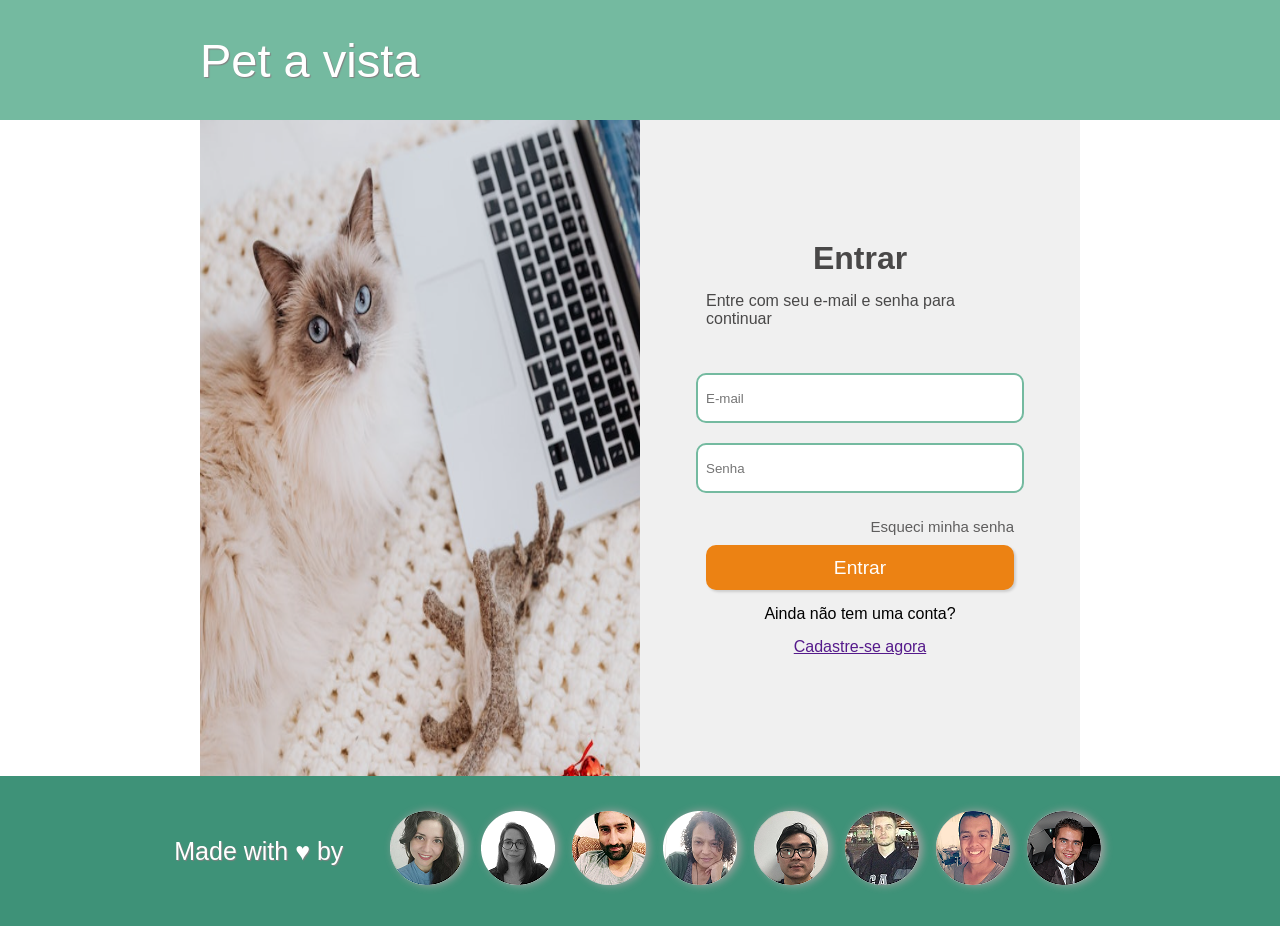
<file: index.html>
<!DOCTYPE html>
<html lang="pt-br">
  <head>
    <meta charset="UTF-8" />
    <meta http-equiv="X-UA-Compatible" content="IE=edge" />
    <meta name="viewport" content="width=device-width, initial-scale=1.0" />
    <title>Pet a Vista</title>
    <link href="../style/style.css" rel="stylesheet" />
  </head>
  <body>
    <header>
      <p onclick="sair()">Pet a vista</p>
    </header>
    <main>
      <div class="login-container">
        <div>
          <img
            src="../images/pets/cat-login.png"
            alt="Foto de um gato com um notebook"
          />
        </div>
        <div class="login-form">
          <div>
            <h1>Entrar</h1>
            <p class="login-text">
              Entre com seu e-mail e senha para continuar
            </p>
          </div>
          <div class="input-form">
            <input
              type="email"
              placeholder="E-mail"
              id="email"
              onchange="onChangeEmail()"
            />
            <!-- <div class="erro" id="emailObrigatorio">E-mail é obrigatório</div>
            <div class="erro" id="emailInvalido">E-mail inválido</div> -->
            <input
              type="password"
              placeholder="Senha"
              id="password"
              onblur="onChangeSenha()"
            />
            <!-- <div class="erro" id="senhaObrigatoria">Senha é obrigatório</div> -->
            <a
              href=""
              class="recover-password"
              id="recuperarSenha"
              >Esqueci minha senha
            </a>
          </div>
          <div class="btn-login">
            <button id="btnEntrar" onclick="logar()">
              Entrar
            </button>
            <p>Ainda não tem uma conta?</p>
            <a href="">Cadastre-se agora</a>
          </div>
        </div>
      </div>
    </main>
    <footer>
      <p>Made with ♥ by &nbsp &nbsp &nbsp</p>
      <div>
        <a href="https://github.com/alexa2me" target="_blank">
          <img src="/images/developers/alexandra.png" alt="Alexandra" />
        </a>
        <a href="https://github.com/fernandagiacomel" target="_blank">
          <img src="/images/developers/fernanda.png" alt="Fernanda" />
        </a>
        <a href="https://github.com/enricoasc" target="_blank">
          <img src="/images/developers/enrico.png" alt="Enrico" />
        </a>
        <a href="https://github.com/marleicampos" target="_blank">
          <img src="/images/developers/marlei.png" alt="Marlei" />
        </a>
        <a href="https://github.com/harleiaki" target="_blank">
          <img src="/images/developers/harley.png" alt="Harley" />
        </a>
        <a href="https://github.com/gabolex" target="_blank">
          <img src="/images/developers/gabriel.png" alt="Gabriel" />
        </a>
        <a href="https://github.com/mourajorge" target="_blank">
          <img src="/images/developers/joao.png" alt="Joao" />
        </a>
        <a href="https://github.com/arnoldcainan" target="_blank">
          <img src="/images/developers/arnold.png" alt="Arnold" />
        </a>
      </div>
    </footer>
    <script src="../logic/script.js"></script>
  </body>
</html>
</file>
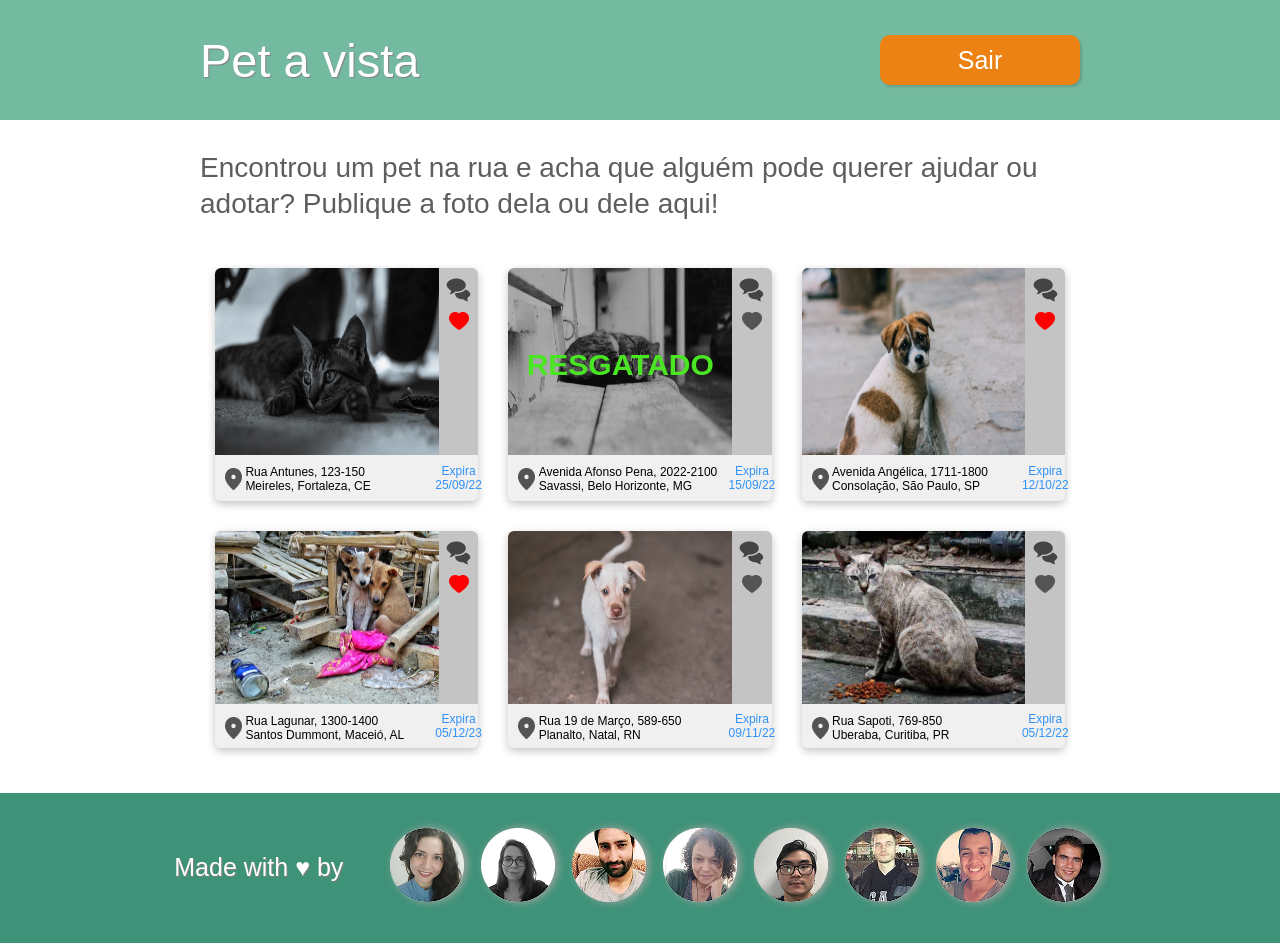
<file: home-logada.html>
<!DOCTYPE html>
<html lang="pt-br">
  <head>
    <meta charset="UTF-8" />
    <meta http-equiv="X-UA-Compatible" content="IE=edge" />
    <meta name="viewport" content="width=device-width, initial-scale=1.0" />
    <title>Pet a Vista</title>
    <link href="../style/style.css" rel="stylesheet" />
    <script src="../logic/script.js"></script>
  </head>

  <body>
    <header>
      <p>Pet a vista</p>
      <button onclick="sair()">Sair</button>
    </header>

    <main>
      <h2>
        Encontrou um pet na rua e acha que alguém pode querer ajudar ou adotar?
        Publique a foto dela ou dele aqui!
      </h2>
      <div class="cards-container">
        <div class="card">
          <img
            src="../images/pets/gray-cat.png"
            class="animal-picture"
            alt="imagem de um gato abandonado"
          />
          <div class="social-column">
            <img
              src="../images/icons/balloons.png"
              alt="ícone de balão de conversa"
            />
            <img
              src="../images/icons/red-heart.png"
              alt="imagem de coração vermelho"
            />
          </div>
          <div class="location-row">
            <img
              src="../images/icons/location.png"
              alt="ícone de localizaçao"
            />
            <p>Rua Antunes, 123-150 <br />Meireles, Fortaleza, CE</p>
          </div>
          <div class="expiration-date">
            <p>Expira <br />25/09/22</p>
          </div>
        </div>

        <div class="card">
          <div>
            <img
              src="../images/pets/cat-in-a-bench.png"
              class="animal-picture rescued"
              alt="imagem de um cao resgatado"
            />
            <p class="label-rescued">RESGATADO</p>
          </div>
          <div class="social-column">
            <img
              src="../images/icons/balloons.png"
              alt="ícone de balão de conversa"
            />
            <img src="../images/icons/heart.png" alt="imagem de coraçao" />
          </div>
          <div class="location-row">
            <img
              src="../images/icons/location.png"
              alt="ícone de localizaçao"
            />
            <p>
              Avenida Afonso Pena, 2022-2100 <br />Savassi, Belo Horizonte, MG
            </p>
          </div>
          <div class="expiration-date">
            <p>Expira <br />15/09/22</p>
          </div>
        </div>

        <div class="card">
          <img
            src="../images/pets/stray-dog.jpeg"
            class="animal-picture"
            alt="imagem de um cachorro abandonado"
          />
          <div class="social-column">
            <img
              src="../images/icons/balloons.png"
              alt="ícone de balão de conversa"
            />
            <img
              src="../images/icons/red-heart.png"
              alt="imagem de coração vermelho"
            />
          </div>
          <div class="location-row">
            <img
              src="../images/icons/location.png"
              alt="ícone de localizaçao"
            />
            <p>Avenida Angélica, 1711-1800 <br />Consolação, São Paulo, SP</p>
          </div>
          <div class="expiration-date">
            <p>Expira <br />12/10/22</p>
          </div>
        </div>

        <div class="card">
          <img
            src="../images/pets/two-dogs.png"
            class="animal-picture"
            alt="imagem de dois cachorros abandonados"
          />
          <div class="social-column">
            <img
              src="../images/icons/balloons.png"
              alt="ícone de balão de conversa"
            />
            <img
              src="../images/icons/red-heart.png"
              alt="imagem de coração vermelho"
            />
          </div>
          <div class="location-row">
            <img
              src="../images/icons/location.png"
              alt="ícone de localizaçao"
            />
            <p>Rua Lagunar, 1300-1400 <br />Santos Dummont, Maceió, AL</p>
          </div>
          <div class="expiration-date">
            <p>Expira <br />05/12/23</p>
          </div>
        </div>

        <div class="card">
          <img
            src="../images/pets/white-puppy.png"
            class="animal-picture"
            alt="imagem de um cachorro branco na rua"
          />
          <div class="social-column">
            <img
              src="../images/icons/balloons.png"
              alt="ícone de balão de conversa"
            />
            <img src="../images/icons/heart.png" alt="imagem de coraçao" />
          </div>
          <div class="location-row">
            <img
              src="../images/icons/location.png"
              alt="ícone de localizaçao"
            />
            <p>Rua 19 de Março, 589-650 <br />Planalto, Natal, RN</p>
          </div>
          <div class="expiration-date">
            <p>Expira <br />09/11/22</p>
          </div>
        </div>

        <div class="card">
          <img
            src="../images/pets/stray-cat.jpeg"
            class="animal-picture"
            alt="imagem de um gato abandonado"
          />
          <div class="social-column">
            <img
              src="../images/icons/balloons.png"
              alt="ícone de balão de conversa"
            />
            <img src="../images/icons/heart.png" alt="imagem de coraçao" />
          </div>
          <div class="location-row">
            <img
              src="../images/icons/location.png"
              alt="ícone de localizaçao"
            />
            <p>Rua Sapoti, 769-850 <br />Uberaba, Curitiba, PR</p>
          </div>
          <div class="expiration-date">
            <p>Expira <br />05/12/22</p>
          </div>
        </div>
      </div>
    </main>
    <footer>
      <p>Made with ♥ by &nbsp &nbsp &nbsp</p>
      <div>
        <a href="https://github.com/alexa2me" target="_blank">
          <img src="/images/developers/alexandra.png" alt="Alexandra" />
        </a>
        <a href="https://github.com/fernandagiacomel" target="_blank">
          <img src="/images/developers/fernanda.png" alt="Fernanda" />
        </a>
        <a href="https://github.com/enricoasc" target="_blank">
          <img src="/images/developers/enrico.png" alt="Enrico" />
        </a>
        <a href="https://github.com/marleicampos" target="_blank">
          <img src="/images/developers/marlei.png" alt="Marlei" />
        </a>
        <a href="https://github.com/harleiaki" target="_blank">
          <img src="/images/developers/harley.png" alt="Harley" />
        </a>
        <a href="https://github.com/gabolex" target="_blank">
          <img src="/images/developers/gabriel.png" alt="Gabriel" />
        </a>
        <a href="https://github.com/mourajorge" target="_blank">
          <img src="/images/developers/joao.png" alt="Joao" />
        </a>
        <a href="https://github.com/arnoldcainan" target="_blank">
          <img src="/images/developers/arnold.png" alt="Arnold" />
        </a>
      </div>
    </footer>
  </body>
</html>
</file>
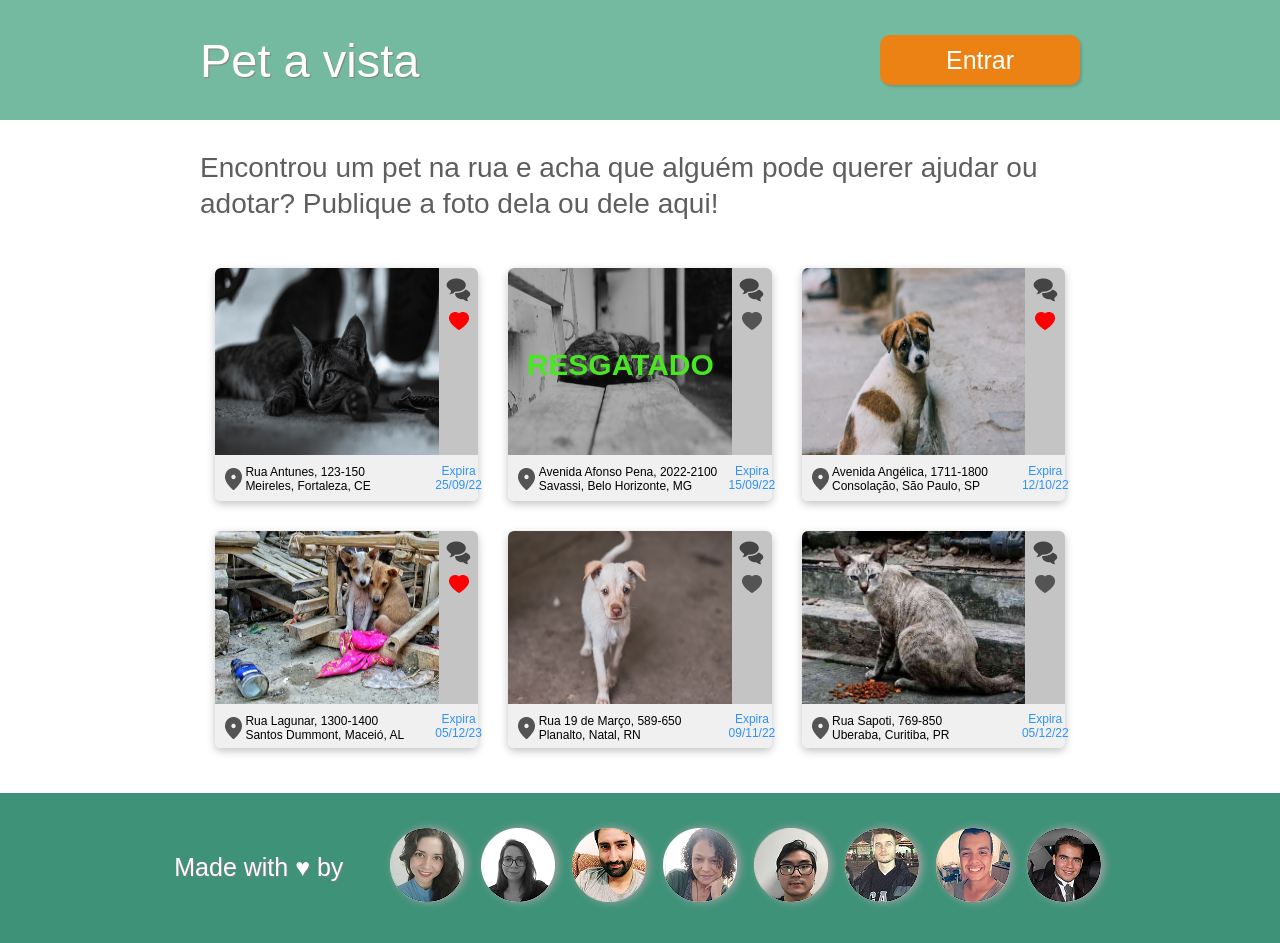
<file: home-nao-logada.html>
<!DOCTYPE html>
<html lang="pt-br">
  <head>
    <meta charset="UTF-8" />
    <meta http-equiv="X-UA-Compatible" content="IE=edge" />
    <meta name="viewport" content="width=device-width, initial-scale=1.0" />
    <title>Pet a Vista</title>
    <link href="../style/style.css" rel="stylesheet" />
    <script src="../logic/script.js"></script>
  </head>
  <body>
    <header>
      <p>Pet a vista</p>
      <button onclick="entrar()">Entrar</button>
    </header>
    <main>
      <h2>
        Encontrou um pet na rua e acha que alguém pode querer ajudar ou adotar?
        Publique a foto dela ou dele aqui!
      </h2>
      <div class="cards-container">
        <div class="card">
          <img
            src="../images/pets/gray-cat.png"
            class="animal-picture"
            alt="imagem de um gato abandonado"
          />
          <div class="social-column">
            <img
              src="../images/icons/balloons.png"
              alt="ícone de balão de conversa"
            />
            <img
              src="../images/icons/red-heart.png"
              alt="imagem de coração vermelho"
            />
          </div>
          <div class="location-row">
            <img
              src="../images/icons/location.png"
              alt="ícone de localizaçao"
            />
            <p>Rua Antunes, 123-150 <br />Meireles, Fortaleza, CE</p>
          </div>
          <div class="expiration-date">
            <p>Expira <br />25/09/22</p>
          </div>
        </div>

        <div class="card">
          <div>
            <img
              src="../images/pets/cat-in-a-bench.png"
              class="animal-picture rescued"
              alt="imagem de um cao resgatado"
            />
            <p class="label-rescued">RESGATADO</p>
          </div>
          <div class="social-column">
            <img
              src="../images/icons/balloons.png"
              alt="ícone de balão de conversa"
            />
            <img src="../images/icons/heart.png" alt="imagem de coraçao" />
          </div>
          <div class="location-row">
            <img
              src="../images/icons/location.png"
              alt="ícone de localizaçao"
            />
            <p>
              Avenida Afonso Pena, 2022-2100 <br />Savassi, Belo Horizonte, MG
            </p>
          </div>
          <div class="expiration-date">
            <p>Expira <br />15/09/22</p>
          </div>
        </div>

        <div class="card">
          <img
            src="../images/pets/stray-dog.jpeg"
            class="animal-picture"
            alt="imagem de um cachorro abandonado"
          />
          <div class="social-column">
            <img
              src="../images/icons/balloons.png"
              alt="ícone de balão de conversa"
            />
            <img
              src="../images/icons/red-heart.png"
              alt="imagem de coração vermelho"
            />
          </div>
          <div class="location-row">
            <img
              src="../images/icons/location.png"
              alt="ícone de localizaçao"
            />
            <p>Avenida Angélica, 1711-1800 <br />Consolação, São Paulo, SP</p>
          </div>
          <div class="expiration-date">
            <p>Expira <br />12/10/22</p>
          </div>
        </div>

        <div class="card">
          <img
            src="../images/pets/two-dogs.png"
            class="animal-picture"
            alt="imagem de dois cachorros abandonados"
          />
          <div class="social-column">
            <img
              src="../images/icons/balloons.png"
              alt="ícone de balão de conversa"
            />
            <img
              src="../images/icons/red-heart.png"
              alt="imagem de coração vermelho"
            />
          </div>
          <div class="location-row">
            <img
              src="../images/icons/location.png"
              alt="ícone de localizaçao"
            />
            <p>Rua Lagunar, 1300-1400 <br />Santos Dummont, Maceió, AL</p>
          </div>
          <div class="expiration-date">
            <p>Expira <br />05/12/23</p>
          </div>
        </div>

        <div class="card">
          <img
            src="../images/pets/white-puppy.png"
            class="animal-picture"
            alt="imagem de um cachorro branco na rua"
          />
          <div class="social-column">
            <img
              src="../images/icons/balloons.png"
              alt="ícone de balão de conversa"
            />
            <img src="../images/icons/heart.png" alt="imagem de coraçao" />
          </div>
          <div class="location-row">
            <img
              src="../images/icons/location.png"
              alt="ícone de localizaçao"
            />
            <p>Rua 19 de Março, 589-650 <br />Planalto, Natal, RN</p>
          </div>
          <div class="expiration-date">
            <p>Expira <br />09/11/22</p>
          </div>
        </div>

        <div class="card">
          <img
            src="../images/pets/stray-cat.jpeg"
            class="animal-picture"
            alt="imagem de um gato abandonado"
          />
          <div class="social-column">
            <img
              src="../images/icons/balloons.png"
              alt="ícone de balão de conversa"
            />
            <img src="../images/icons/heart.png" alt="imagem de coraçao" />
          </div>
          <div class="location-row">
            <img
              src="../images/icons/location.png"
              alt="ícone de localizaçao"
            />
            <p>Rua Sapoti, 769-850 <br />Uberaba, Curitiba, PR</p>
          </div>
          <div class="expiration-date">
            <p>Expira <br />05/12/22</p>
          </div>
        </div>
      </div>
    </main>
    <footer>
      <p>Made with ♥ by &nbsp &nbsp &nbsp</p>
      <div>
        <a href="https://github.com/alexa2me" target="_blank">
          <img src="/images/developers/alexandra.png" alt="Alexandra" />
        </a>
        <a href="https://github.com/fernandagiacomel" target="_blank">
          <img src="/images/developers/fernanda.png" alt="Fernanda" />
        </a>
        <a href="https://github.com/enricoasc" target="_blank">
          <img src="/images/developers/enrico.png" alt="Enrico" />
        </a>
        <a href="https://github.com/marleicampos" target="_blank">
          <img src="/images/developers/marlei.png" alt="Marlei" />
        </a>
        <a href="https://github.com/harleiaki" target="_blank">
          <img src="/images/developers/harley.png" alt="Harley" />
        </a>
        <a href="https://github.com/gabolex" target="_blank">
          <img src="/images/developers/gabriel.png" alt="Gabriel" />
        </a>
        <a href="https://github.com/mourajorge" target="_blank">
          <img src="/images/developers/joao.png" alt="Joao" />
        </a>
        <a href="https://github.com/arnoldcainan" target="_blank">
          <img src="/images/developers/arnold.png" alt="Arnold" />
        </a>
      </div>
    </footer>
  </body>
</html>
</file>
<file: style/style.css>
* {
  margin: 0;
  padding: 0;
}

body {
  height: 100%;
  width: 100%;
  font-family: Inter, Arial, "Helvetica Neue", Helvetica, sans-serif;
}

/* campos de erro */
.erro {
  align-self: flex-start;
  color: rgb(255, 0, 0);
  display: flex;
  font-size: small;
  width: 100%;
}

/* HEADER */

header {
  align-items: center;
  background-color: #74baa0;
  display: flex;
  height: 120px;
  justify-content: space-between;
  padding: 0 200px;
}

header button {
  background: #ec8213;
  border-radius: 10px;
  border: none;
  box-shadow: rgba(0, 0, 0, 0.15) 1.95px 1.95px 2.6px;
  color: #ffffff;
  cursor: pointer;
  font-size: 25px;
  height: 50px;
  width: 200px;
}

header button:hover {
  background: #eca22b;
}

header p {
  color: #ffffff;
  font-size: 47px;
  text-shadow: 1px 1px 1px rgb(129, 129, 129);
}

/* MAIN */

main {
  padding: 0 200px;
}

h2 {
  color: #5f5e5e;
  font-size: 28px;
  font-weight: 100;
  line-height: 1.3;
  margin: 30px 0;
}

/* TELA DE LOGIN */

.login-container {
  display: grid;
  grid-template-columns: repeat(2, 1fr);
  height: 100%;
  width: 100%;
}

.login-container div img {
  height: 100%;
  width: 100%;
}

.login-form {
  display: flex;
  flex-direction: column;
  background-color: #f0f0f0;
  align-items: center;
  justify-content: space-evenly;
  padding: 120px 0;
}

.login-form div {
  display: flex;
  flex-direction: column;
  align-items: center;
  width: 70%;
}

.login-form div:first-child {
  color: #494848;
}

.input-form {
  margin-top: 35px;
}

.input-form a {
  color: #5f5e5e;
  font-size: 15px;
  text-decoration: none;
  align-self: flex-end;
}

.login-form div button {
  background-color: #ec8213;
  border-radius: 10px;
  border: none;
  box-shadow: rgba(0, 0, 0, 0.15) 1.95px 1.95px 2.6px;
  color: #ffffff;
  cursor: pointer;
  font-size: 1.2rem;
  height: 45px;
  margin-top: 10px;
  width: 100%;
}

.login-form div button:hover {
  background-color: #eca22b;
}

.login-form div input {
  width: 100%;
  height: 30px;
  border: 2px solid #74baa0;
  border-radius: 10px;
  padding: 8px;
  margin: 10px;
}

.login-form div p {
  margin-top: 15px;
}

.login-form div a {
  margin-top: 15px;
}

/* HOME */

.cards-container {
  display: grid;
  grid-template-columns: repeat(3, 1fr);
  justify-items: center;
  margin-bottom: 30px;
}

.card {
  border-radius: 6px;
  box-shadow: rgba(0, 0, 0, 0.24) 0px 3px 8px;
  display: grid;
  grid-template-columns: 85% 15%;
  grid-template-rows: 80% 20%;
  margin: 15px;
}

.animal-picture {
  border-radius: 6px 0 0 0;
  width: 100%;
  height: 100%;
}

.rescued {
  filter: grayscale(1) brightness(0.8);
}

.label-rescued {
  align-items: center;
  bottom: 100%;
  color: #4ae623;
  display: flex;
  font-size: 30px;
  font-weight: bold;
  height: 100%;
  justify-content: center;
  position: relative;
  width: 100%;
}

.social-column {
  border-radius: 0 6px 0 0;
  display: flex;
  flex-direction: column;
  justify-content: flex-start;
  align-items: center;
  background-color: #c4c4c4;
  padding: 10px;
}

.social-column img {
  margin-bottom: 10px;
}

.location-row {
  border-radius: 0 0 0 6px;
  display: grid;
  grid-template-columns: 10% 90%;
  align-items: center;
  justify-content: center;
  background-color: #f0f0f0;
  padding: 10px;
  font-size: 12px;
}

.location-row img {
  margin-left: 0 5px;
}

.expiration-date {
  align-items: center;
  background-color: #f0f0f0;
  border-radius: 0 0 6px 0;
  display: flex;
  font-size: 12px;
  justify-content: center;
  text-align: center;
}

.expiration-date > p {
  color: rgb(48, 146, 245);
}

/* FOOTER */

footer {
  align-items: center;
  background-color: #3e9278;
  color: #ffffff;
  display: flex;
  font-size: 25px;
  height: 150px;
  justify-content: center;
  text-shadow: 1px 1px 1px rgb(129, 129, 129);
}

footer div img {
  margin: 0 5px;
  filter: drop-shadow(3px 0 4px #a6a3a3);
}

footer div a {
  text-decoration: none;
}
</file>
